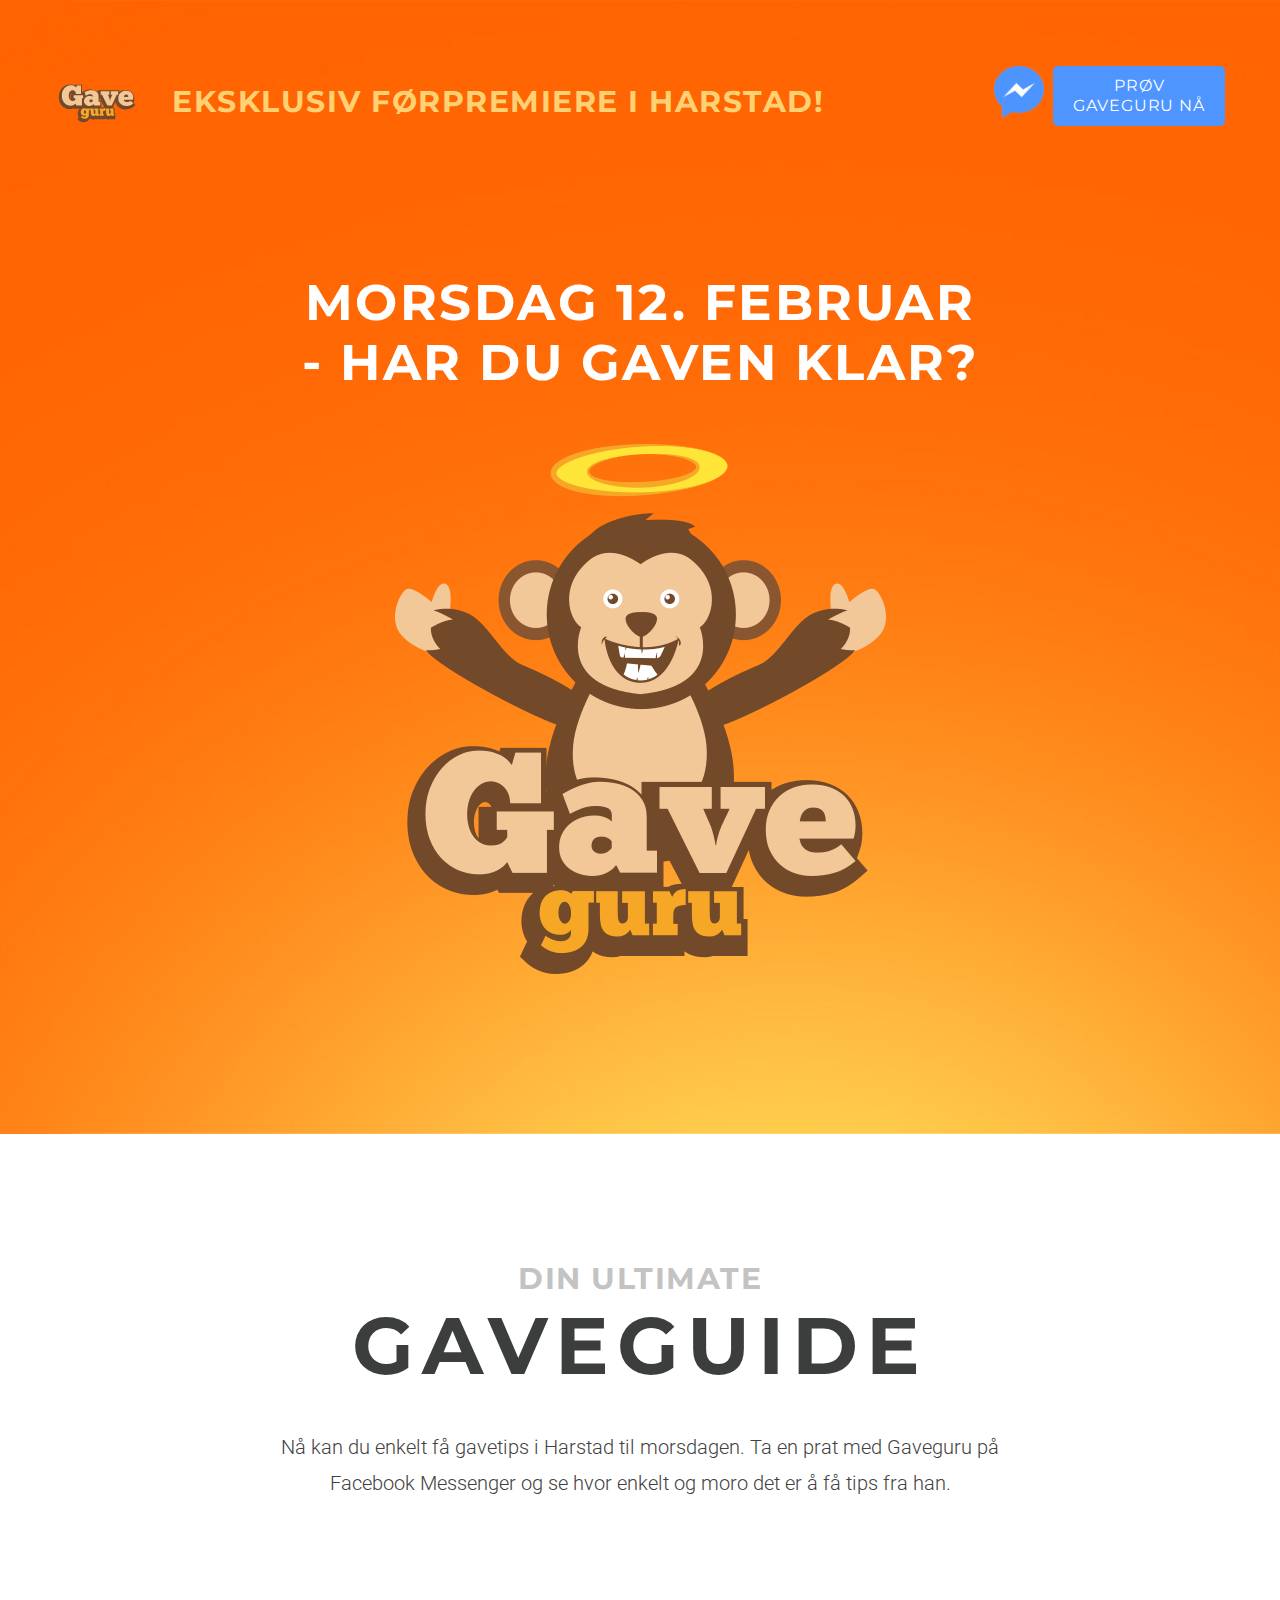
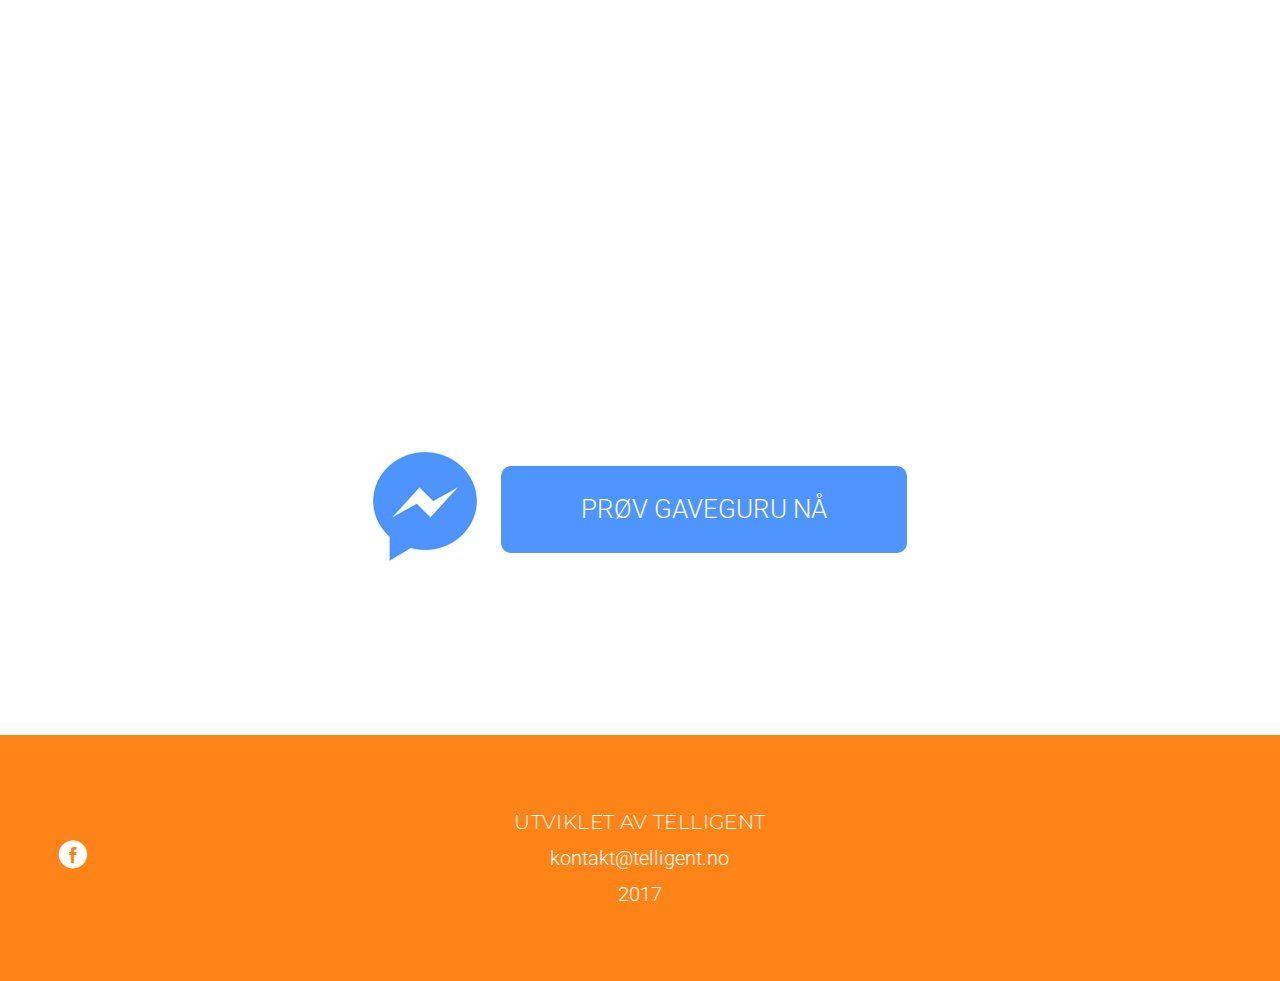
<file: index.html>
<!DOCTYPE html>
<html lang="no" class="wide wow-animation">
  <head>
    <!-- Site Title-->
    <title>Gaveguru - En mester på gode gavetips</title>
    <meta name="format-detection" content="telephone=no">
    <meta name="viewport" content="width=device-width, height=device-height, initial-scale=1.0, maximum-scale=1.0, user-scalable=0">
    <meta http-equiv="X-UA-Compatible" content="IE=Edge">
    <meta charset="utf-8">
    <link rel="icon" href="images/favicon.ico" type="image/x-icon">
    <link href="/images/favicon.ico" rel="icon" type="image/x-icon" />
    <link rel="apple-touch-icon" href="apple-touch-icon.png" />
    <link rel="apple-touch-icon" sizes="57x57" href="/images/apple-icon-57x57.png" />
    <link rel="apple-touch-icon" sizes="60x60" href="/images/apple-icon-60x60.png"/>
    <link rel="apple-touch-icon" sizes="72x72" href="/images/apple-icon-72x72.png"/>
    <link rel="apple-touch-icon" sizes="76x76" href="/images/apple-icon-76x76.png"/>
    <link rel="apple-touch-icon" sizes="114x114" href="/images/apple-icon-114x114.png"/>
    <link rel="apple-touch-icon" sizes="120x120" href="/images/apple-icon-120x120.png"/>
    <link rel="apple-touch-icon" sizes="144x144" href="/images/apple-icon-144x144.png"/>
    <link rel="apple-touch-icon" sizes="152x152" href="/images/apple-icon-152x152.png"/>
    <link rel="apple-touch-icon" sizes="180x180" href="/images/apple-icon-180x180.png"/>
    <link rel="icon" type="image/png" sizes="192x192"  href="/images/android-icon-192x192.png"/>
    <link rel="icon" type="image/png" sizes="32x32" href="/images/favicon-32x32.png"/>
    <link rel="icon" type="image/png" sizes="96x96" href="/images/favicon-96x96.png"/>
    <link rel="icon" type="image/png" sizes="16x16" href="/images/favicon-16x16.png"/>
    <link rel="manifest" href="manifest.json"/>
    <meta name="msapplication-TileColor" content="#ffffff"/>
    <meta name="msapplication-TileImage" content="/ms-icon-144x144.png"/>
    <!-- Stylesheets-->
    <link rel="stylesheet" type="text/css" href="//fonts.googleapis.com/css?family=Montserrat:400,700%7CRoboto:300,400">
    <link rel="stylesheet" href="css/style.css">
		<!--[if lt IE 10]>
    <div style="background: #212121; padding: 10px 0; box-shadow: 3px 3px 5px 0 rgba(0,0,0,.3); clear: both; text-align:center; position: relative; z-index:1;"><a href="http://windows.microsoft.com/en-US/internet-explorer/"><img src="images/ie8-panel/warning_bar_0000_us.jpg" border="0" height="42" width="820" alt="You are using an outdated browser. For a faster, safer browsing experience, upgrade for free today."></a></div>
    <script src="js/html5shiv.min.js"></script>
		<![endif]-->
    <meta property="fb:app_id"             content="102974770158419"/>
    <meta property="og:url"                content="http://gaveguru.no" />
    <meta property="og:type"               content="website" />
    <meta property="og:locale"             content="nb_NO" />
    <!--<meta property="og:video"              content="https://s3-eu-west-1.amazonaws.com/telligentas/gaveguru-assets/Promovideo.Farsdag.2016.mp4" />-->
    <!--<meta property="og:video:type"         content="video/mp4" />-->
    <!--<meta property="og:video:width"         content="1280" />-->
    <!--<meta property="og:video:height"         content="720" />-->
   <!-- <meta property="og:video:secure_url"   content="https://s3-eu-west-1.amazonaws.com/telligentas/gaveguru-assets/Promovideo.Farsdag.2016.mp4" />-->
    <meta property="og:title"              content="Gaveguru - En mester på gode gavetips" />
    <meta property="og:description"        content="Nå kan du enkelt få gavetips i Harstad til morsdag. Ta en prat med Gaveguru på Facebook Messenger og se hvor enkelt og moro det er å få tips fra han." />
    <meta property="og:image" content="http://gaveguru.no/assets/logo-full-orange.png" />
	 <!-- Facebook Pixel Code -->
  	<script>
  	!function(f,b,e,v,n,t,s){if(f.fbq)return;n=f.fbq=function(){n.callMethod?
  	n.callMethod.apply(n,arguments):n.queue.push(arguments)};if(!f._fbq)f._fbq=n;
  	n.push=n;n.loaded=!0;n.version='2.0';n.queue=[];t=b.createElement(e);t.async=!0;
  	t.src=v;s=b.getElementsByTagName(e)[0];s.parentNode.insertBefore(t,s)}(window,
  	document,'script','https://connect.facebook.net/en_US/fbevents.js');
  	fbq('init', '1648765578749826');
  	fbq('track', 'PageView');
  	</script>
  	<noscript><img height="1" width="1" style="display:none"
  	src="https://www.facebook.com/tr?id=1648765578749826&ev=PageView&noscript=1"
  	/></noscript>
  	<!-- DO NOT MODIFY -->
  	<!-- End Facebook Pixel Code -->  
  </head>
  <body>
  <script src="/js/analytics.js"></script>
  <script>
      window.fbAsyncInit = function() {
        FB.init({
          appId: '102974770158419',
          xfbml: true,
          version: 'v2.6'
        });

      };

      (function(d, s, id){
         var js, fjs = d.getElementsByTagName(s)[0];
         if (d.getElementById(id)) { return; }
         js = d.createElement(s); js.id = id;
         js.src = "//connect.facebook.net/nb_NO/sdk.js";
         fjs.parentNode.insertBefore(js, fjs);
      }(document, 'script', 'facebook-jssdk'));

    </script>
    <!-- Page-->
    <div class="page">
      <!-- Page Header-->
      <header class="page-head bg-ecstasy bg-image bg-image-1 image-wrap image-wrap-variant-1 bottom-compensation">
        <section class="section-top-60 section-md-bottom-100 section-sm-bottom-30 section-xs-bottom-30">
          <div class="shell">
            <div class="range range-sm-middle text-center text-md-left">
              <div class="cell-xs-12 cell-lg-9"><a href="/" class="brand">
                  <div class="brand-logo"><img src="/images/gaveguru.text.logo.svg" alt="Gaveguru tekstlogo" width="83" height="83"></div><span class="brand-slogan h5 text-primary">EKSKLUSIV FØRPREMIERE I HARSTAD!</span></a></div>
              <div class="cell-xs-12 cell-lg-3 offset-sm-top-20 text-md-right offset-md-top-0">
                <div class="item-inline">
                  <div class="h6 link-inverse  weird-h6">
                    <div class="cta-chat cta-chat--small">
                      <a class="cta-chat-link" href="https://m.me/gaveguru">
                        <img class="cta-chat-img" src="/images/chat-icon2.png">
                        <span class="cta-chat-text">
                          PRØV<br>GAVEGURU NÅ
                        </span>
                      </a>
                    </div>
                  </div>
                </div>
              </div>
            </div>
          </div>
        </section>

        <section class="section-sm-top-60 section-sm-bottom-100 section-md-top-30 section-lg-bottom-100 text-center">
          <h1 class="h3 weird-h3">Morsdag 12. februar<br>- har du gaven klar?</h1>
            <a href="http://m.me/gaveguru" class="image-wrap-body">
              <div class="displacement-1"><img class="gg-logo" src="/assets/logo-full.png" alt="Gaveguru logo"></div>
            </a>
        </section>

        <!-- <div class="absolute-wrap absolute-wrap-variant-1">
        a href="#main" class="banner scroll-down-button"><img src="images/banner.png" alt="" width="480" height="269">
            <div class="banner-body">
              <h4 style="color:white">Få tips på Facebook Messenger</span>
            </div></a>
            </div> -->
       

      </header>
      <!-- Page Content-->
      <main id="main" class="page-content">
        <!-- Welcome-->
        <section class="section-80 section-sm-80 section-md-bottom-163 text-center">
          <div class="shell">
            <div class="range range-xs-center">
              <div class="cell-xs-12 cell-sm-11 cell-md-8">
                <h2><span class="h5 text-gray-lighter">Din ultimate</span>gaveguide</h2>
                <p>Nå kan du enkelt få gavetips i Harstad til morsdagen. Ta en prat med Gaveguru på Facebook Messenger og se hvor enkelt og moro det er å få tips fra han.</p>
              </div>
              <div class="promo-video-container">
                <iframe class="promo-video" src="https://player.vimeo.com/video/203000954?autoplay=1&title=0&byline=0" width="800" height="450" frameborder="0" webkitallowfullscreen mozallowfullscreen allowfullscreen></iframe>
              </div>
              <div class="cell-xs-12">
                <div class="cta-chat">
                  <a class="cta-chat-link" href="https://m.me/gaveguru">
                    <img class="cta-chat-img" src="/images/chat-icon2.png">
                    <span class="cta-chat-text">
                      PRØV GAVEGURU NÅ
                    </span>
                  </a>
                </div>
              </div>
            </div>
          </div>
        </section>

      <!-- Page Footer-->
      <footer class="page-foot text-center">
        <div class="shell">
          <div class="range range-sm-middle">
            <div class="cell-xs-12 cell-md-3 text-md-left">
              <ul class="list-inline">
                <li><a href="https://www.facebook.com/gaveguru" class="icon icon-md icon-white fl-glypho-facebook2"></a></li>
              </ul>
            </div>
            <div class="cell-xs-12 cell-md-preffix-1 cell-md-4 offset-top-30 offset-md-top-0">
              <div class="contact-info">Utviklet av Telligent</div>
              <a href="mailto:kontakt@telligent.no">kontakt@telligent.no</a>
              <div>2017</div>
            </div>
            <div class="cell-xs-12 cell-md-preffix-1 cell-md-4 text-md-right offset-top-30 offset-md-top-0">
            </div>
          </div>
        </div>
      </footer>
    </div>
  </body>
</html>
</file>
